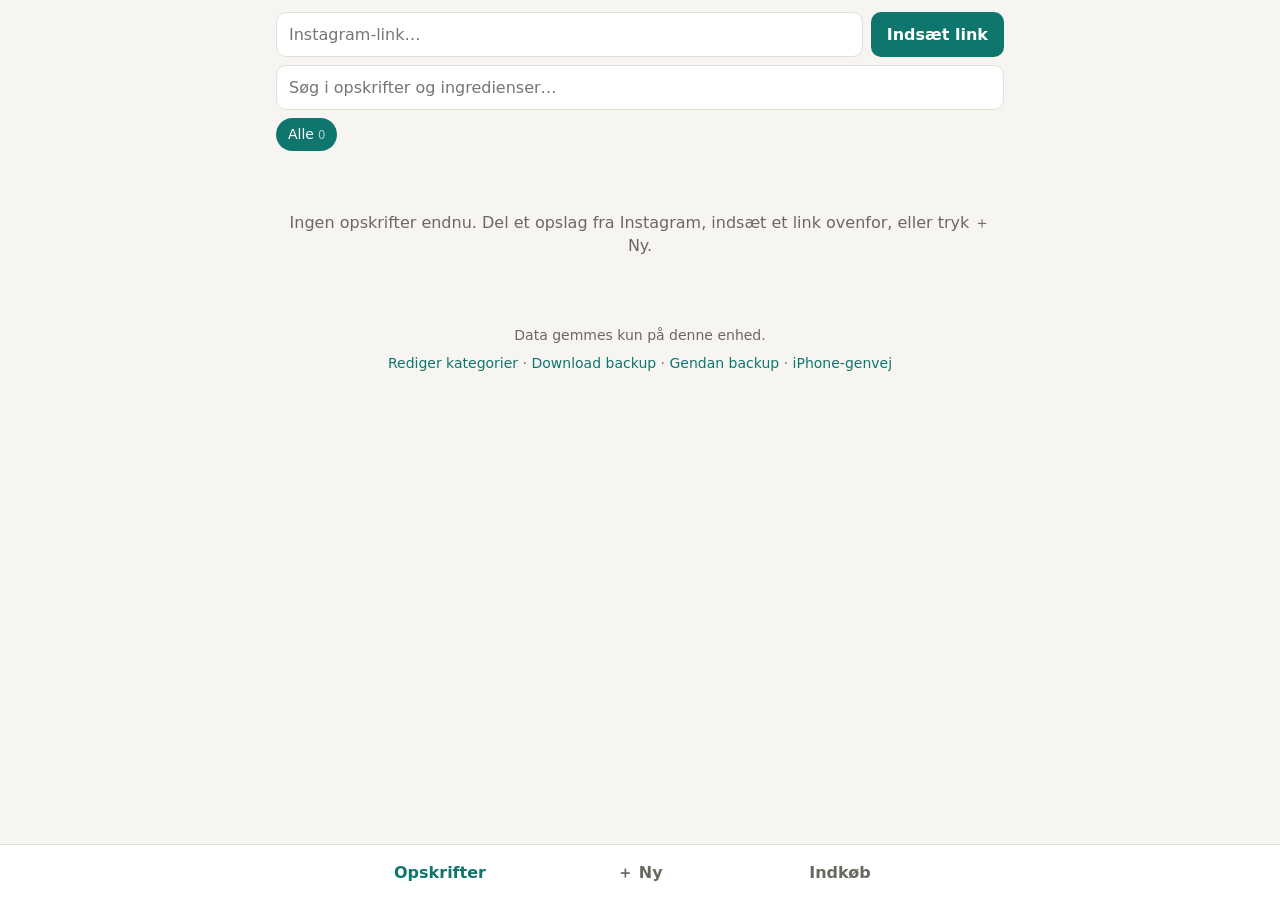
<file: static/index.html>
<!doctype html>
<html lang="da">
<head>
<meta charset="utf-8">
<meta name="viewport" content="width=device-width, initial-scale=1, viewport-fit=cover">
<title>ReciMoi</title>
<meta name="description" content="Gem opskrifter fra Instagram – kun på din telefon.">
<meta name="theme-color" content="#0f766e">
<link rel="manifest" href="manifest.webmanifest">
<link rel="icon" href="icon-192.png">
<link rel="apple-touch-icon" href="icon-180.png">
<link rel="stylesheet" href="style.css">
</head>
<body>
<p id="backupNote" class="note" hidden>Dine opskrifter ligger kun på denne telefon. Tag en backup en gang imellem:
  <button id="backupNow" type="button" class="link">Download backup nu</button></p>

<div id="view"></div>

<nav id="tabs" aria-label="Hovedmenu">
  <a href="#/" data-tab="list">Opskrifter</a>
  <a href="#/new" data-tab="new">＋ Ny</a>
  <a href="#/shop" data-tab="shop">Indkøb <span id="badge" hidden></span></a>
</nav>

<div id="toast" role="status" hidden></div>

<dialog id="picker">
  <h2>Vælg kategori</h2>
  <p id="pickerInfo" class="muted"></p>
  <div id="pickerList" class="grid"></div>
  <form id="newCat" autocomplete="off">
    <input id="newCatName" placeholder="Ny kategori…" aria-label="Ny kategori">
    <button type="submit">Opret</button>
  </form>
  <button id="pickerClose" class="link" type="button">Spring over</button>
</dialog>

<dialog id="cats">
  <h2>Kategorier</h2>
  <ul id="catList"></ul>
  <form id="newCat2" autocomplete="off">
    <input id="newCat2Name" placeholder="Ny kategori…" aria-label="Ny kategori">
    <button type="submit">Opret</button>
  </form>
  <button id="catsClose" class="link" type="button">Luk</button>
</dialog>

<input type="file" id="import" accept="application/json,.json" hidden>

<script src="parse.js"></script>
<script src="store.js"></script>
<script src="app.js"></script>
</body>
</html>
</file>
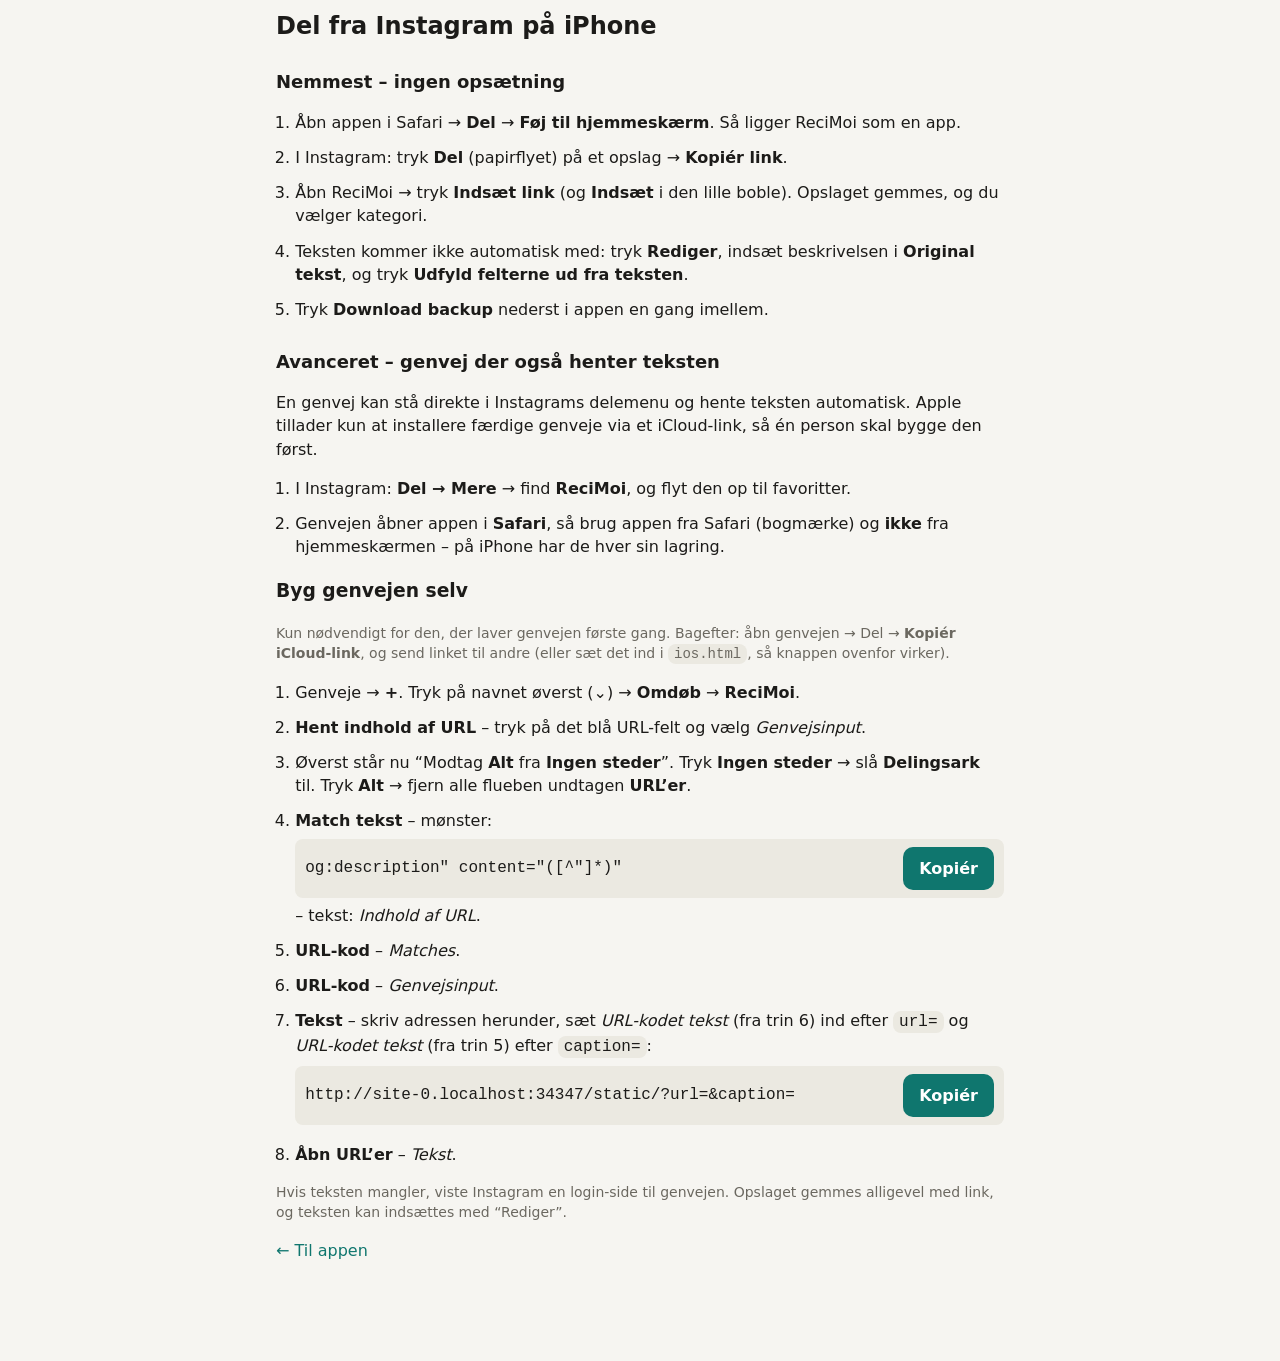
<file: static/ios.html>
<!doctype html>
<html lang="da">
<head>
<meta charset="utf-8">
<meta name="viewport" content="width=device-width, initial-scale=1">
<title>iPhone-genvej</title>
<link rel="stylesheet" href="style.css">
<style>
  h2 { font-size: 18px; margin-top: 28px; }
  ol { padding-left: 1.2em; display: grid; gap: 12px; }
  code { background: var(--chip); border-radius: 8px; padding: 2px 6px; overflow-wrap: anywhere; }
  .copybox { display: flex; gap: 8px; align-items: center; background: var(--chip); border-radius: 8px; padding: 8px 10px; margin: 6px 0; }
  .copybox code { flex: 1; background: none; padding: 0; }
  .big { display: inline-block; background: var(--accent); color: var(--accent-fg); padding: 12px 18px; border-radius: 10px; font-weight: 600; }
</style>
</head>
<body>
<h1>Del fra Instagram på iPhone</h1>

<h2>Nemmest – ingen opsætning</h2>
<ol>
  <li>Åbn appen i Safari → <b>Del</b> → <b>Føj til hjemmeskærm</b>. Så ligger ReciMoi som en app.</li>
  <li>I Instagram: tryk <b>Del</b> (papirflyet) på et opslag → <b>Kopiér link</b>.</li>
  <li>Åbn ReciMoi → tryk <b>Indsæt link</b> (og <b>Indsæt</b> i den lille boble). Opslaget gemmes, og du vælger kategori.</li>
  <li>Teksten kommer ikke automatisk med: tryk <b>Rediger</b>, indsæt beskrivelsen i <b>Original tekst</b>, og tryk <b>Udfyld felterne ud fra teksten</b>.</li>
  <li>Tryk <b>Download backup</b> nederst i appen en gang imellem.</li>
</ol>

<h2>Avanceret – genvej der også henter teksten</h2>
<p>En genvej kan stå direkte i Instagrams delemenu og hente teksten automatisk. Apple tillader kun at installere færdige genveje via et iCloud-link, så én person skal bygge den først.</p>
<p id="install" hidden><a class="big" id="installLink" href="#">Installér genvejen</a></p>
<ol>
  <li id="installStep" hidden>Tryk <b>Installér genvejen</b> ovenfor → <b>Tilføj genvej</b>.</li>
  <li>I Instagram: <b>Del → Mere</b> → find <b>ReciMoi</b>, og flyt den op til favoritter.</li>
  <li>Genvejen åbner appen i <b>Safari</b>, så brug appen fra Safari (bogmærke) og <b>ikke</b> fra hjemmeskærmen – på iPhone har de hver sin lagring.</li>
</ol>

<h3>Byg genvejen selv</h3>
<p class="muted">Kun nødvendigt for den, der laver genvejen første gang. Bagefter: åbn genvejen → Del → <b>Kopiér iCloud-link</b>, og send linket til andre (eller sæt det ind i <code>ios.html</code>, så knappen ovenfor virker).</p>
<ol>
  <li>Genveje → <b>+</b>. Tryk på navnet øverst (⌄) → <b>Omdøb</b> → <b>ReciMoi</b>.</li>
  <li><b>Hent indhold af URL</b> – tryk på det blå URL-felt og vælg <i>Genvejsinput</i>.</li>
  <li>Øverst står nu “Modtag <b>Alt</b> fra <b>Ingen steder</b>”. Tryk <b>Ingen steder</b> → slå <b>Delingsark</b> til. Tryk <b>Alt</b> → fjern alle flueben undtagen <b>URL’er</b>.</li>
  <li><b>Match tekst</b> – mønster:
    <div class="copybox"><code id="re">og:description" content="([^"]*)"</code><button data-copy="re" type="button">Kopiér</button></div>
    – tekst: <i>Indhold af URL</i>.</li>
  <li><b>URL-kod</b> – <i>Matches</i>.</li>
  <li><b>URL-kod</b> – <i>Genvejsinput</i>.</li>
  <li><b>Tekst</b> – skriv adressen herunder, sæt <i>URL-kodet tekst</i> (fra trin 6) ind efter <code>url=</code> og <i>URL-kodet tekst</i> (fra trin 5) efter <code>caption=</code>:
    <div class="copybox"><code id="tpl"></code><button data-copy="tpl" type="button">Kopiér</button></div></li>
  <li><b>Åbn URL’er</b> – <i>Tekst</i>.</li>
</ol>
<p class="muted">Hvis teksten mangler, viste Instagram en login-side til genvejen. Opslaget gemmes alligevel med link, og teksten kan indsættes med “Rediger”.</p>
<p><a href="./">← Til appen</a></p>

<script>
  // Indsæt iCloud-linket til den færdige genvej her (https://www.icloud.com/shortcuts/…)
  const SHORTCUT_LINK = "";

  const base = new URL("./", location.href).href;
  document.getElementById("tpl").textContent = base + "?url=&caption=";
  if (SHORTCUT_LINK) {
    document.getElementById("installLink").href = SHORTCUT_LINK;
    document.getElementById("install").hidden = false;
    document.getElementById("installStep").hidden = false;
  }
  for (const b of document.querySelectorAll("[data-copy]")) {
    b.onclick = async () => {
      try { await navigator.clipboard.writeText(document.getElementById(b.dataset.copy).textContent); b.textContent = "Kopieret ✓"; }
      catch { b.textContent = "Markér og kopiér selv"; }
    };
  }
</script>
</body>
</html>
</file>
<file: static/style.css>
:root {
  --bg: #f6f5f1; --card: #fff; --fg: #1c1b19; --muted: #6b6860; --line: #e2dfd6;
  --accent: #0f766e; --accent-fg: #fff; --chip: #ebe9e1; --danger: #b42318;
}
@media (prefers-color-scheme: dark) {
  :root {
    --bg: #151514; --card: #1f1f1d; --fg: #eeece6; --muted: #9b978d; --line: #33322e;
    --accent: #2dd4bf; --accent-fg: #06201c; --chip: #2a2a27; --danger: #f97066;
  }
}
* { box-sizing: border-box; }
body {
  margin: 0 auto; max-width: 760px; background: var(--bg); color: var(--fg);
  font: 16px/1.45 system-ui, -apple-system, "Segoe UI", sans-serif;
  padding: env(safe-area-inset-top) 16px calc(88px + env(safe-area-inset-bottom));
}
h1 { font-size: 24px; line-height: 1.2; margin: 12px 0 6px; overflow-wrap: anywhere; }
h2 { font-size: 18px; margin: 0; }
form { display: flex; gap: 8px; }
input, textarea, select {
  font: inherit; color: inherit; background: var(--card); border: 1px solid var(--line);
  border-radius: 10px; padding: 10px 12px; min-width: 0; width: 100%;
}
input[type="checkbox"] { width: 22px; height: 22px; flex: none; accent-color: var(--accent); }
form > input { flex: 1; }
textarea { resize: vertical; }
button {
  font: inherit; cursor: pointer; border: 0; border-radius: 10px; padding: 10px 16px;
  background: var(--accent); color: var(--accent-fg); font-weight: 600;
}
button.small { padding: 6px 12px; font-size: 14px; }
button.link, a { background: none; color: var(--accent); padding: 4px 0; font-weight: 500; text-decoration: none; }
button.link:hover, a:hover { text-decoration: underline; }
button.danger { color: var(--danger); }
.muted { color: var(--muted); font-size: 14px; }
.empty { text-align: center; color: var(--muted); margin: 40px 0; }
.row { display: flex; gap: 12px; align-items: center; flex-wrap: wrap; }
.note { background: var(--chip); border-radius: 12px; padding: 10px 12px; font-size: 14px; margin: 12px 0 0; }

/* liste */
header { position: sticky; top: 0; background: var(--bg); padding: 12px 0 8px; z-index: 2; display: grid; gap: 8px; }
#chips { display: flex; gap: 6px; overflow-x: auto; padding-bottom: 4px; scrollbar-width: none; }
#chips::-webkit-scrollbar { display: none; }
.chip { flex: none; background: var(--chip); color: var(--fg); font-weight: 500; padding: 6px 12px; border-radius: 999px; font-size: 14px; }
.chip.on { background: var(--accent); color: var(--accent-fg); }
.chip small { opacity: .65; margin-left: 4px; }
main { display: grid; gap: 10px; margin-top: 8px; }
a.card {
  display: flex; gap: 12px; align-items: center; color: inherit; padding: 10px; text-decoration: none;
  background: var(--card); border: 1px solid var(--line); border-radius: 14px;
}
a.card:hover { text-decoration: none; border-color: var(--accent); }
.thumb { flex: none; width: 48px; height: 48px; border-radius: 10px; background: var(--chip); display: grid; place-items: center; font-size: 22px; color: var(--muted); }
.card .body { min-width: 0; }
.card .title { font-weight: 600; overflow-wrap: anywhere; }
footer { text-align: center; margin-top: 28px; color: var(--muted); font-size: 14px; }
footer p { margin: 0 0 4px; }

/* opskrift */
.topbar { display: flex; justify-content: space-between; padding-top: 12px; }
.recipe section { margin-top: 20px; }
.sechead { display: flex; justify-content: space-between; align-items: center; gap: 8px; margin-bottom: 6px; }
.recipe select { width: auto; padding: 6px 10px; font-size: 14px; }
.pill { background: var(--chip); border-radius: 999px; padding: 4px 10px; font-size: 14px; }
.ings { padding-left: 1.2em; margin: 0; display: grid; gap: 4px; }
.ings li.sub { list-style: none; margin-left: -1.2em; font-weight: 600; margin-top: 6px; }
.steps { padding-left: 1.4em; margin: 8px 0 0; display: grid; gap: 10px; }
details { margin-top: 24px; background: var(--card); border: 1px solid var(--line); border-radius: 12px; padding: 10px 12px; }
summary { cursor: pointer; color: var(--muted); }
.orig { white-space: pre-wrap; overflow-wrap: anywhere; margin-bottom: 0; }

/* rediger */
form.edit { display: grid; gap: 14px; }
.field { display: grid; gap: 4px; }
.field > span { font-weight: 600; font-size: 14px; }

/* indkøb */
.shop { list-style: none; padding: 0; margin: 12px 0; display: grid; gap: 2px; }
.shop li { display: flex; align-items: center; gap: 8px; background: var(--card); border: 1px solid var(--line); border-radius: 10px; padding: 8px 10px; }
.shop label { flex: 1; display: flex; gap: 10px; align-items: center; cursor: pointer; min-width: 0; }
.shop label span { overflow-wrap: anywhere; }
.shop small { display: block; }
.shop li.done span { text-decoration: line-through; color: var(--muted); }
.shop .x { color: var(--muted); padding: 4px 6px; }

/* bundmenu */
#tabs {
  position: fixed; left: 0; right: 0; bottom: 0; z-index: 5; display: flex; justify-content: center;
  background: var(--card); border-top: 1px solid var(--line); padding: 6px 8px calc(6px + env(safe-area-inset-bottom));
}
#tabs a { flex: 1; max-width: 200px; text-align: center; padding: 10px 4px; color: var(--muted); font-weight: 600; }
#tabs a.on { color: var(--accent); }
#tabs a:hover { text-decoration: none; }
#badge { background: var(--accent); color: var(--accent-fg); border-radius: 999px; font-size: 12px; padding: 1px 7px; margin-left: 2px; }

dialog { border: 1px solid var(--line); border-radius: 16px; background: var(--card); color: var(--fg); width: min(92vw, 420px); padding: 18px; }
dialog::backdrop { background: rgba(0,0,0,.45); }
dialog h2 { margin: 0 0 8px; }
.grid { display: grid; grid-template-columns: 1fr 1fr; gap: 8px; margin: 12px 0; }
.grid button { background: var(--chip); color: var(--fg); padding: 14px 10px; }
dialog form { margin: 8px 0; }
dialog ul { list-style: none; padding: 0; margin: 8px 0; display: grid; gap: 6px; }
dialog li { display: flex; gap: 10px; align-items: center; }
dialog li span { flex: 1; }

#toast {
  position: fixed; left: 50%; bottom: calc(76px + env(safe-area-inset-bottom)); transform: translateX(-50%);
  background: var(--fg); color: var(--bg); padding: 10px 16px; border-radius: 10px; z-index: 10; max-width: 90vw;
}
</file>
